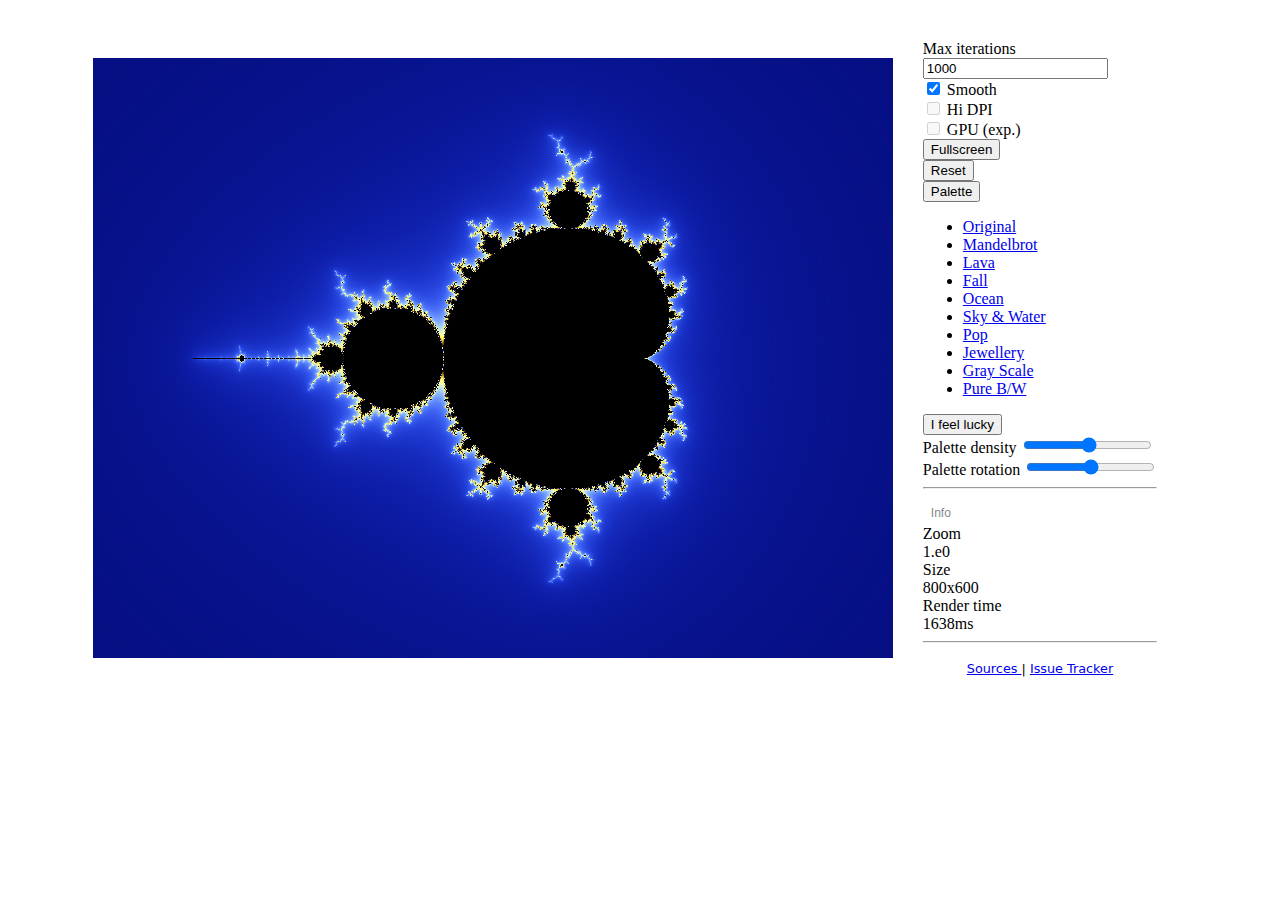
<file: index.html>
<!DOCTYPE html>
<html lang="en" data-bs-theme="light">
<head>
    <title>Mandelbrot</title>
    <meta charset="UTF-8"/>
    <meta name="description"
          content="Mobile-friendely online Mandelbrot viewer with full-screen mode, pretty deep zoom and permalinks to bookmark or share."/>
    <meta name="viewport" content="width=device-width, initial-scale=1.0, viewport-fit=cover">
    <link rel="stylesheet" href="./style.css"/>
    <link rel="icon" type="image/x-icon" href="favicon.ico">

    <!-- Global site tag (gtag.js) - Google Analytics -->
    <script async src="https://www.googletagmanager.com/gtag/js?id=G-QTDVGKLBCH"></script>
    <!-- prettier-ignore -->
    <script>
        if (window.location.hostname !== 'localhost') {
            window.dataLayer = window.dataLayer || [];

            function gtag() {
                dataLayer.push(arguments);
            }

            gtag('js', new Date());
            gtag('config', 'G-QTDVGKLBCH', {
                'send_page_view': false // Disable automatic page view tracking
            });
        }
    </script>
    <link href="https://cdn.jsdelivr.net/npm/bootstrap@5.3.2/dist/css/bootstrap.min.css" rel="stylesheet"
          integrity="sha384-T3c6CoIi6uLrA9TneNEoa7RxnatzjcDSCmG1MXxSR1GAsXEV/Dwwykc2MPK8M2HN" crossorigin="anonymous">
</head>
<body id="app">
<div id="main">
    <div id="descripion" hidden>Mobile-friendely online Mandelbrot viewer with full-screen mode, pretty deep zoom and permalinks to bookmark or share.</div>
    <div id="mandelbrot">
        <canvas id="mandelbrot-canvas"></canvas>
        <canvas id="progress-canvas" width="20" height="20"></canvas>
        <button id="menu-toggle"></button>
        <textarea id="debug" readonly hidden></textarea>
        <label for="debug" hidden>Debug</label>
        <canvas id="palette-canvas" hidden></canvas>
    </div>
    <div id="settings">
        <div class="container container-sm">
            <div class="mb-2 mt-3 row">
                <label for="max-iterations" class="col-form-label col col-sm-6">Max iterations</label>
                <div class="col col-sm-6">
                    <input id="max-iterations" type="number" class="form-control form-control-sm" value="1000"
                           step="100" title="+/-"/>
                </div>
            </div>
            <div class="mb-2 g-1 row">
                <div class="col col-sm-6 form-check form-switch" data-bs-toggle="tooltip" data-bs-placement="left" title="Smooth coloring">
                    <input id="smooth" class="form-check-input" type="checkbox" role="switch"/>
                    <label for="smooth" class="form-check-label">Smooth</label>
                </div>
                <div class="col col-sm-6 form-check form-switch" data-bs-toggle="tooltip" data-bs-placement="left" title="Use physical pixels if different from display-pixels">
                    <input id="fullres" class="form-check-input" type="checkbox" role="switch"/>
                    <label for="fullres" class="form-check-labels">Hi DPI</label>
                </div>
            </div>
            <div class="mb-2 g-1 row">
                <div class="col col-sm-6 form-check form-switch" data-bs-toggle="tooltip" data-bs-placement="left" title="Use WebGPU, experimental">
                    <input id="gpu" class="form-check-input"  type="checkbox" role="switch"/>
                    <label for="gpu" class="form-check-labels">GPU (exp.)</label>
                </div>
            </div>
            <div class="mb-2 g-1 row">
                <div class="col col-sm-6">
                    <button class="btn btn-success form-control form-control-sm" id="fullscreen" title="f">Fullscreen
                    </button>
                </div>
                <div class="col col-sm-6">
                    <button class="btn btn-success form-control form-control-sm" id="reset" title="backspace">Reset
                    </button>
                </div>
            </div>
            <div class="mb-2 g-1 row">
                <div class="col col-sm-6">
                    <div class="dropdown">
                        <button id="palette-dropdown"
                                class="btn btn-success form-control form-control-sm dropdown-toggle" type="button"
                                data-bs-toggle="dropdown" aria-expanded="false">
                            Palette
                        </button>
                        <ul id="palette-menu" class="dropdown-menu">
                            <!-- filled by javascript -->
                        </ul>
                    </div>
                </div>
                <div class="col col-sm-6">
                    <button id="lucky-button" class="btn btn-success form-control form-control-sm" type="button">
                        I feel lucky
                    </button>
                </div>
            </div>
            <div class="mb-2 g-1 row">
                <div class="col col-sm-6">
                    <label id="palette-density-label" for="palette-density" class="form-label">Palette density</label>
                    <input id="palette-density" type="range" class="form-range" min="-25" max="25" step="1"
                           value="1"/>
                </div>
                <div class="col col-sm-6">
                    <label id="palette-rotate-label" for="palette-rotate" class="form-label">Palette rotation</label>
                    <input id="palette-rotate" type="range" class="form-range" min="-180" max="180" step="1"
                           value="0"/>
                </div>
            </div>
            <div class="row collapse-ruler">
                <div class="col">
                    <hr class="hr-advanced"/>
                </div>
                <button type="button" class="col-auto" data-bs-toggle="collapse"
                        data-bs-target="#infocollapse">Info
                </button>
            </div>
            <div id="infocollapse" class="collapse">
                <div>
                    <div class="mb-0 row">
                        <div class="col col-lg-3">
                            <label>Zoom</label>
                        </div>
                        <div class="col col-lg-3">
                            <span id="zoomValue"></span>
                        </div>
                    </div>
                    <div class="mb-0 row">
                        <div class="col col-lg-3">
                            <label>Size</label>
                        </div>
                        <div class="col col-lg-3">
                            <span id="sizeValue"></span>
                        </div>
                    </div>
                    <div class="mb-0 row">
                        <div class="col col-lg-3">
                            <label>Render time</label>
                        </div>
                        <div class="col col-lg-3">
                            <span id="renderTimeValue"></span>
                        </div>
                    </div>
                    <hr/>
                </div>
            </div>
            <div id="footer" class="row">
                <footer>
                    <a href="https://github.com/bertbaron/mandelbrot" target="_blank">
                        Sources
                    </a> |
                    <a href="https://github.com/bertbaron/mandelbrot/issues" target="_blank">
                        Issue Tracker
                    </a>
                </footer>
            </div>
        </div>
    </div>

    <script type="module" src="./index.js"></script>
    <script src="https://cdn.jsdelivr.net/npm/bootstrap@5.3.2/dist/js/bootstrap.bundle.min.js"
            integrity="sha384-C6RzsynM9kWDrMNeT87bh95OGNyZPhcTNXj1NW7RuBCsyN/o0jlpcV8Qyq46cDfL"
            crossorigin="anonymous"></script>
</div>
</body>
</html>
</file>
<file: style.css>
:root {
    --sans-font-family: system-ui, -apple-system, "Segoe UI", Roboto, "Helvetica Neue", "Noto Sans", "Liberation Sans", Arial, sans-serif, "Apple Color Emoji", "Segoe UI Emoji", "Segoe UI Symbol", "Noto Color Emoji";
    /*font-size: 120%;*/
}

body {
    margin: 0;
    padding: 10px;
}

#main {
    display: flex;
    flex-direction: row;
    justify-content: center;
    align-items: center;
}

#mandelbrot {
    position: relative;
    width: 800px;
    height: 600px;
    flex-shrink: 0;
}

#mandelbrot-canvas {
    image-rendering: pixelated;
    width: 100%;
    height: 100%;
}

#progress-canvas {
    position: absolute;
    top: 5px;
    left: 5px;
    z-index: 1;
}

#menu-toggle {
    position: absolute;
    top: 0;
    left: 0;
    width: 30px;
    height: 30px;
    z-index: 3;
    border-radius: 5px;
    padding: 5px;
    cursor: pointer;
    background-color: rgba(0, 0, 0, 0.5);
    display: none;
}

#palette-canvas {
    position: absolute;
    bottom: 0;
    left: 0;
    width: 100%;
    height: 20px;
    z-index: 1;
}

#settings {
    margin: 20px;
    padding: 10px;
}

.collapse-ruler button {
    height: 1.5rem;
    font-size: 75%;
    color: #818a91;
    padding: .25rem .5rem;
    background-color: transparent;
    border: 0;
    border-radius: .25rem;
    margin-top: 0.25rem;
}

.collapse-ruler button:hover {
    color: #fff;
    background-color: #027de7;
}

.collapse-ruler .col {
    padding-right: 0;
}

kbd {
    display: inline-block;
    padding: 2px 5px;
    border: 1px solid #999;
    border-radius: 3px;
    background-color: #f7f7f7;
    font-family: monospace;
}

footer {
    font-family: var(--sans-font-family);
    font-size: 80%;
    text-align: center;
    padding-top: 10px;
}

#debug {
    font-size: inherit;
    position: absolute;
    top: 30px;
    left: 5px;
    z-index: 1;
}

@media all and (max-width: 1200px) {
    :root {
        font-size: 5vw;
    }
    #main {
        flex-direction: column;
    }
    #settings {
        max-width: min(800px, 100vw);
        padding: 0;
        margin: 0;
    }

    #mandelbrot {
        width: min(800px, 100vw);
        height: min(600px, 75svw);
    }
}

@media all and (max-width: 800px) {
    #main {
        padding: 0;
        margin-top: -10px; /* undo the container padding */
    }
}

/*In full-screen mode only show the canvas and progress indicator*/
#main:fullscreen {
    position: relative;
    display: block;
    padding: 0;
}

#mandelbrot.fullscreen {
    width: 100vw;
    height: 100vh;
    position: fixed;
    top: 0;
    left: 0;
}

#settings.fullscreen {
    position: absolute;
    top: 30px;
    left: 5px;
    z-index: 2;
    border-radius: 5px;
    max-width: 80vw;
    background-color: rgba(0, 0, 0, 0.5);
    visibility: visible;
    opacity: 1;
    transition: visibility 0.5s, opacity 0.5s linear;
}
#settings.hidden.fullscreen {
    visibility: hidden;
    opacity: 0;
}
#menu-toggle.fullscreen {
    display: block;
}
#menu-toggle.hidden.fullscreen {
    background: transparent;
    border: none !important;
    font-size:0;
}
#footer.fullscreen {
    display: none;
}
</file>
